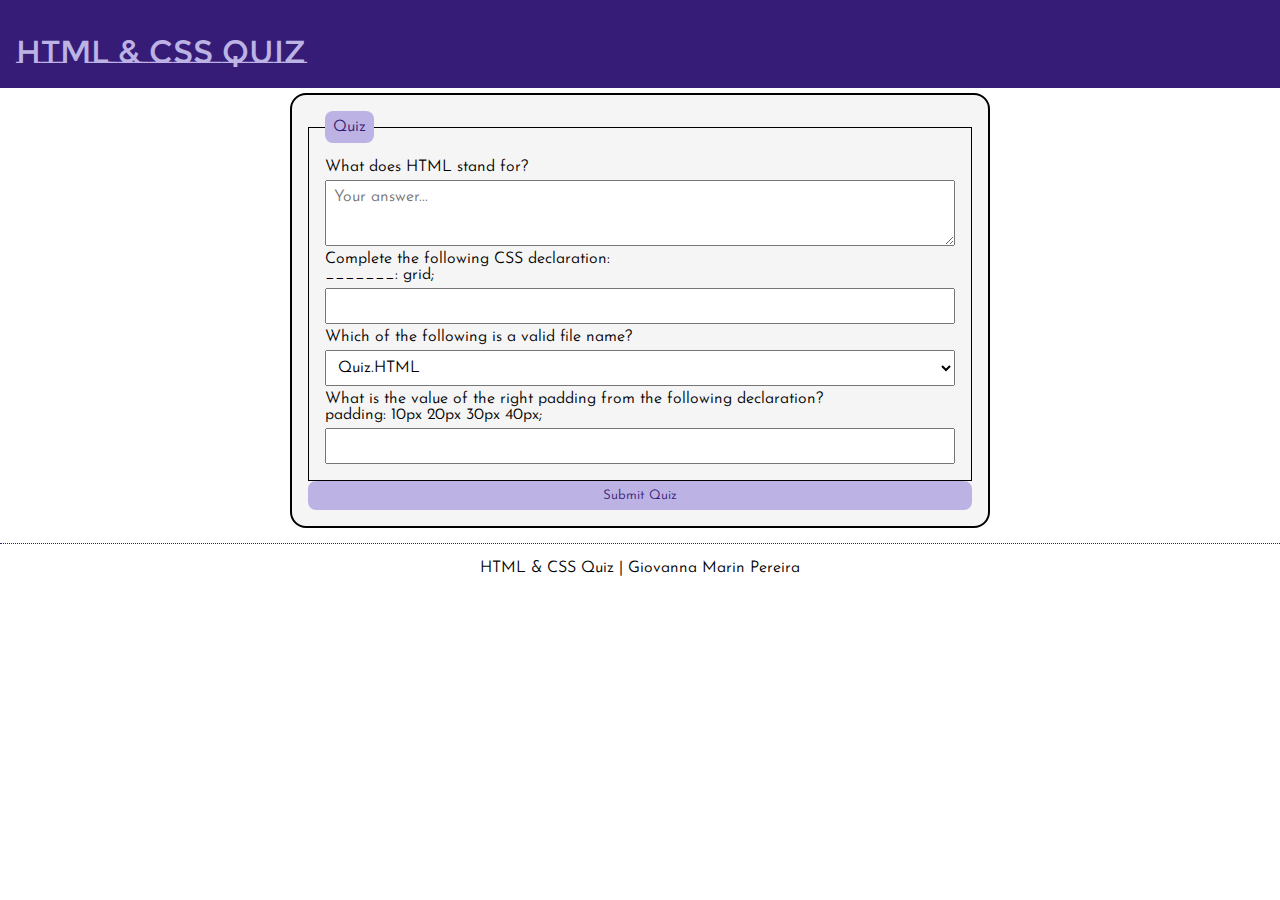
<file: quiz.html>
<!DOCTYPE html>
<html lang="en-US">

<head>
    <meta charset="utf-8">
    <meta name="viewport" content="width=device-width,initial-scale=1.0">
    <meta name="description" content="This is the home page for my WDD130 course">
    <meta name="author" content="Giovanna Marin Pereira">
    <link rel="stylesheet" href="styles/quiz.css">
    <title>Giovanna Marin Pereira | WDD 130</title>
</head>
<body>
    <header>
        <h1>HTML & CSS Quiz</h1>
    </header>
    <main>
        <form>
            <fieldset>
                <legend>Quiz</legend>
                <label for="q1">What does HTML stand for?</label>
                <textarea id="q1" name="q1" rows="3" placeholder="Your answer..."></textarea>
                <label for="q2">Complete the following CSS declaration:<br> _______: grid;</label>
                <input type="text" id="q2" name="q2">
                <label for="q3">Which of the following is a valid file name?</label>
                <select id="q3" name="q3">
                    <option value="chrome">Quiz.HTML</option>
                    <option value="safari">quiz 1.html</option>
                    <option value="quiz.html">quiz.html</option>
                    <option value="none">None is valid</option>
                </select>
                <label for="q4">What is the value of the right padding from the following declaration?<br>padding: 10px
                    20px 30px 40px;</label>
                <input type="number" id="q4" name="q4">
            </fieldset>
            <button type="submit">Submit Quiz</button>
        </form>
    </main>
    <footer>
        <p>HTML & CSS Quiz | Giovanna Marin Pereira</p>
    </footer>
</body>
</html>
</file>
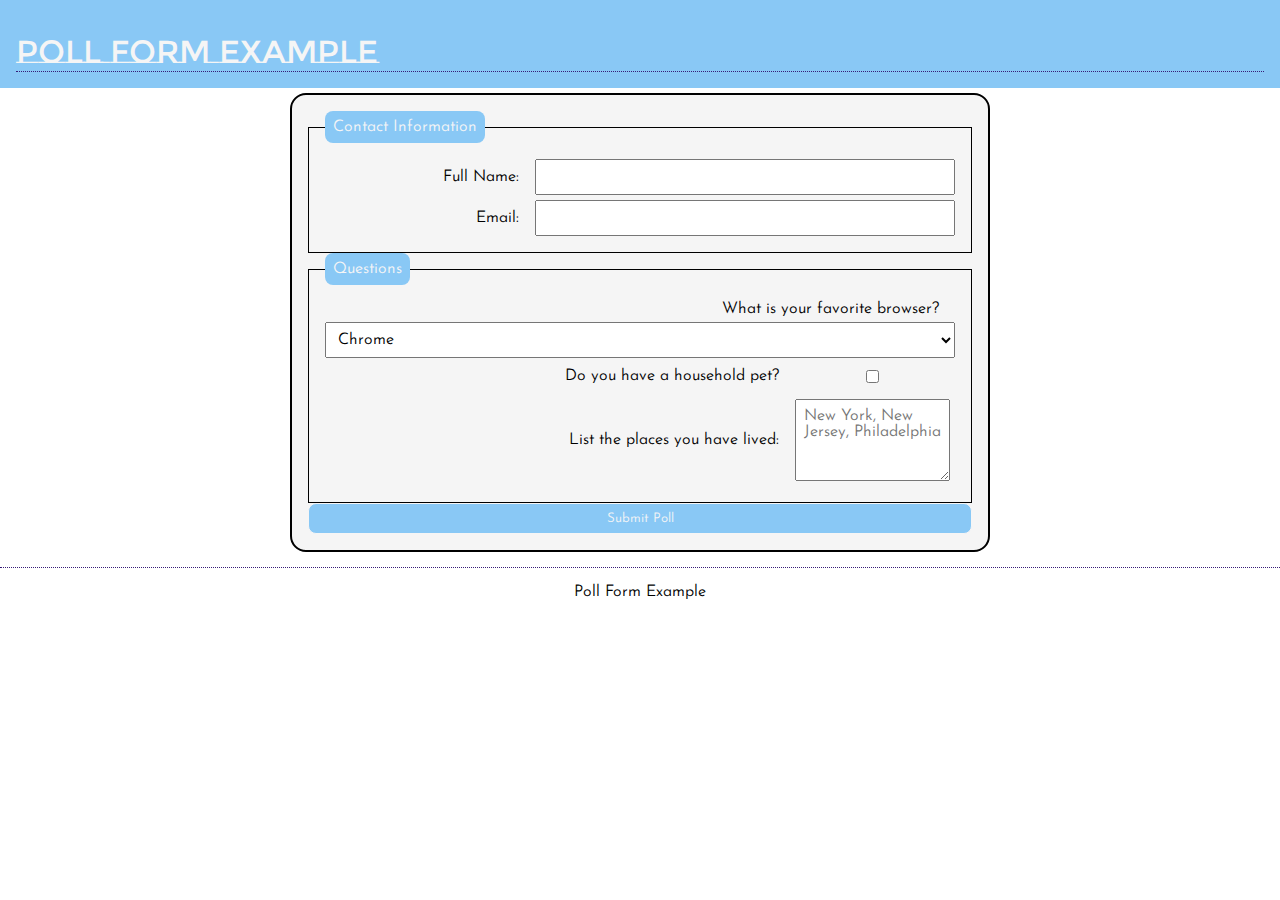
<file: week05/poll-form.html>
<!DOCTYPE html>
<html lang="en-US">

<head>
    <meta charset="utf-8">
    <meta name="viewport" content="width=device-width,initial-scale=1.0">
    <meta name="description" content="This is the home page for my WDD130 course">
    <meta name="author" content="Giovanna Marin Pereira">
    <link rel="stylesheet" href="styles/poll-form.css">
    <title>Giovanna Marin Pereira | WDD 130</title>
</head>
<header>
    <h1>Poll Form Example</h1>
</header>
<main>
    <form>
        <fieldset>
            <legend>Contact Information</legend>
            <div class="form-item column2">
                <label for="fullname">Full Name:</label>
                <input type="text" id="fullname" name="fullname">
            </div>
            <div class="form-item column2">
                <label for="email">Email:</label>
                <input type="email" id="useremail" name="useremail">
            </div>
        </fieldset>
        <fieldset>
            <legend>Questions</legend>
            <label for="browser">What is your favorite browser?</label>
            <select id="browser" name="browser">
                <option value="chrome">Chrome</option>
                <option value="safari">Safari</option>
                <option value="edge">Edge</option>
                <option value="firefox">Firefox</option>
                <option value="other">Other</option>
            </select>
            <div class="form-item column1">
                <label for="pet">Do you have a household pet?</label>
                <input type="checkbox" id="pet" name="pet">
            </div>
            <div class="form-item column1">
                <label for="feedback">List the places you have lived:</label>
                <textarea id="feedback" name="feedback" rows="4" placeholder="New York, New Jersey, Philadelphia"></textarea>
            </div>
        </fieldset>
        <button type="submit">Submit Poll</button>
    </form>
</main>
<footer>
    <p>Poll Form Example</p>
</footer>

</html>
</file>
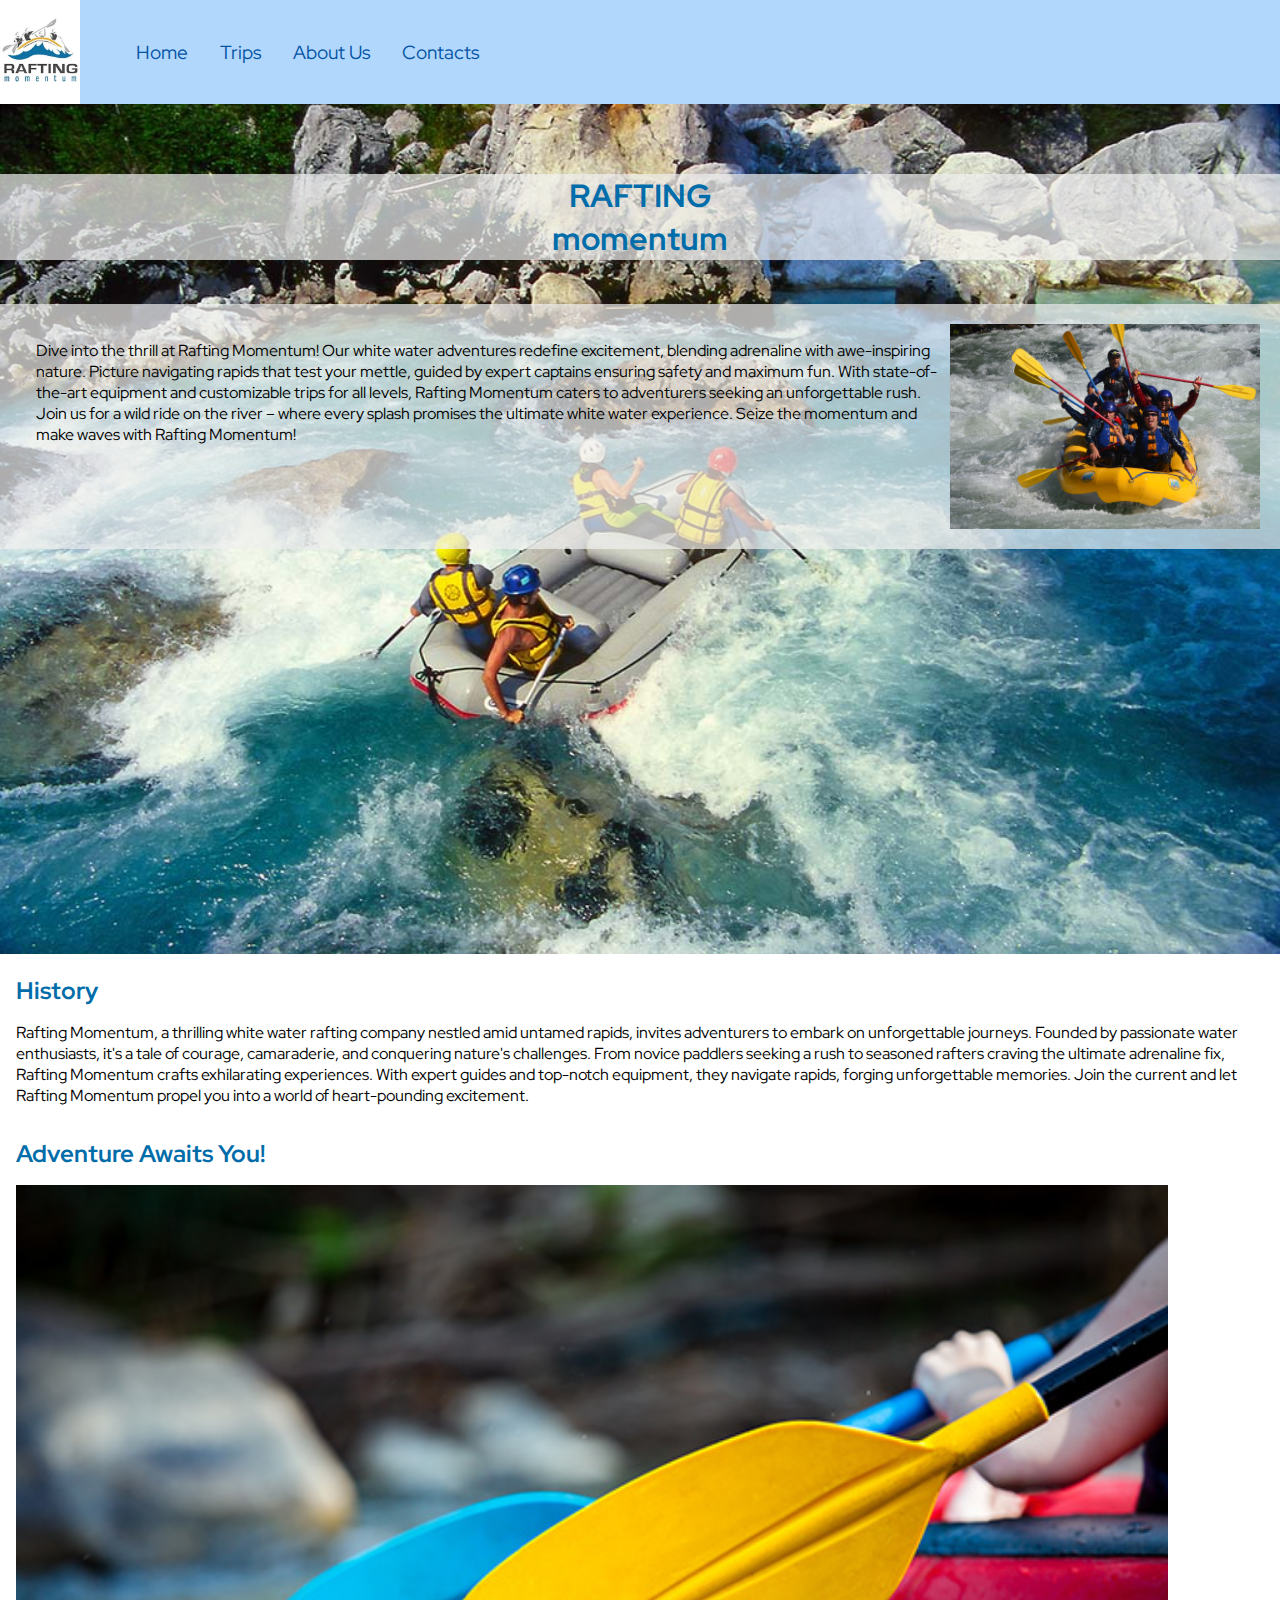
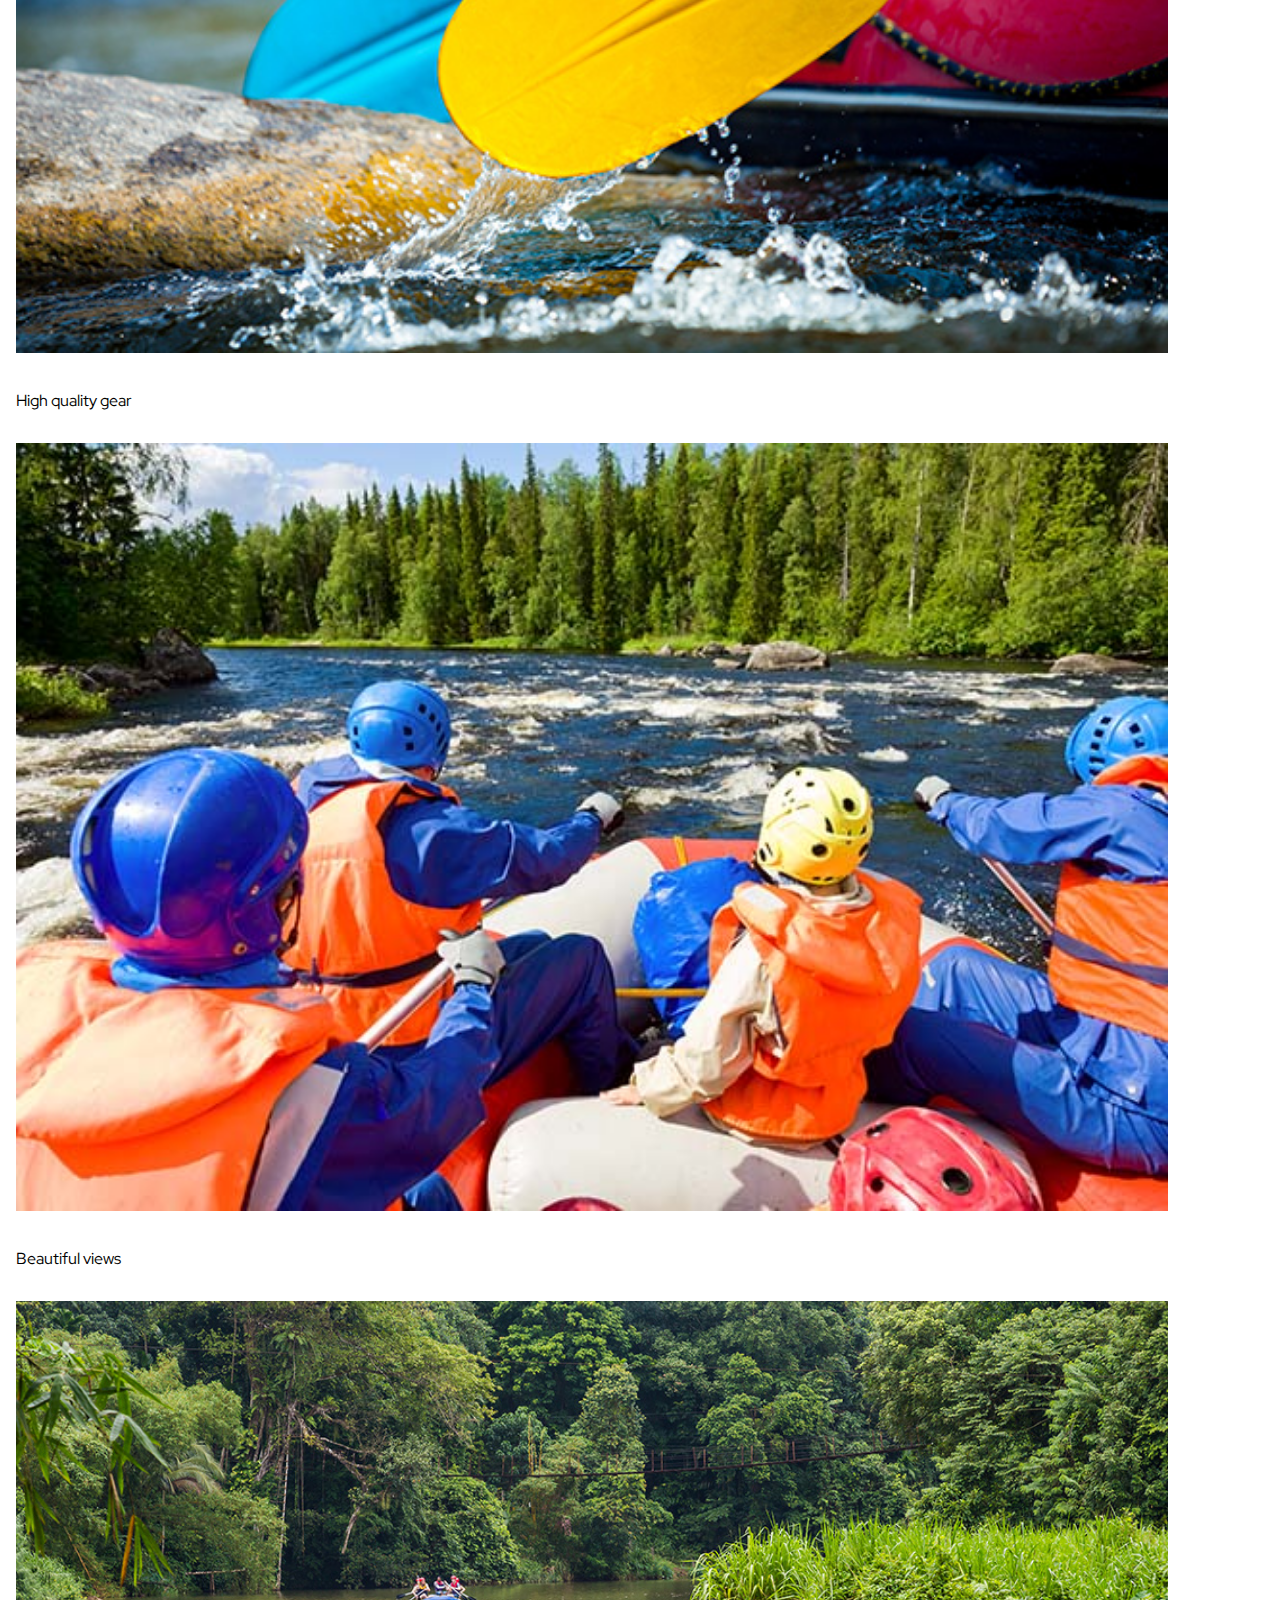
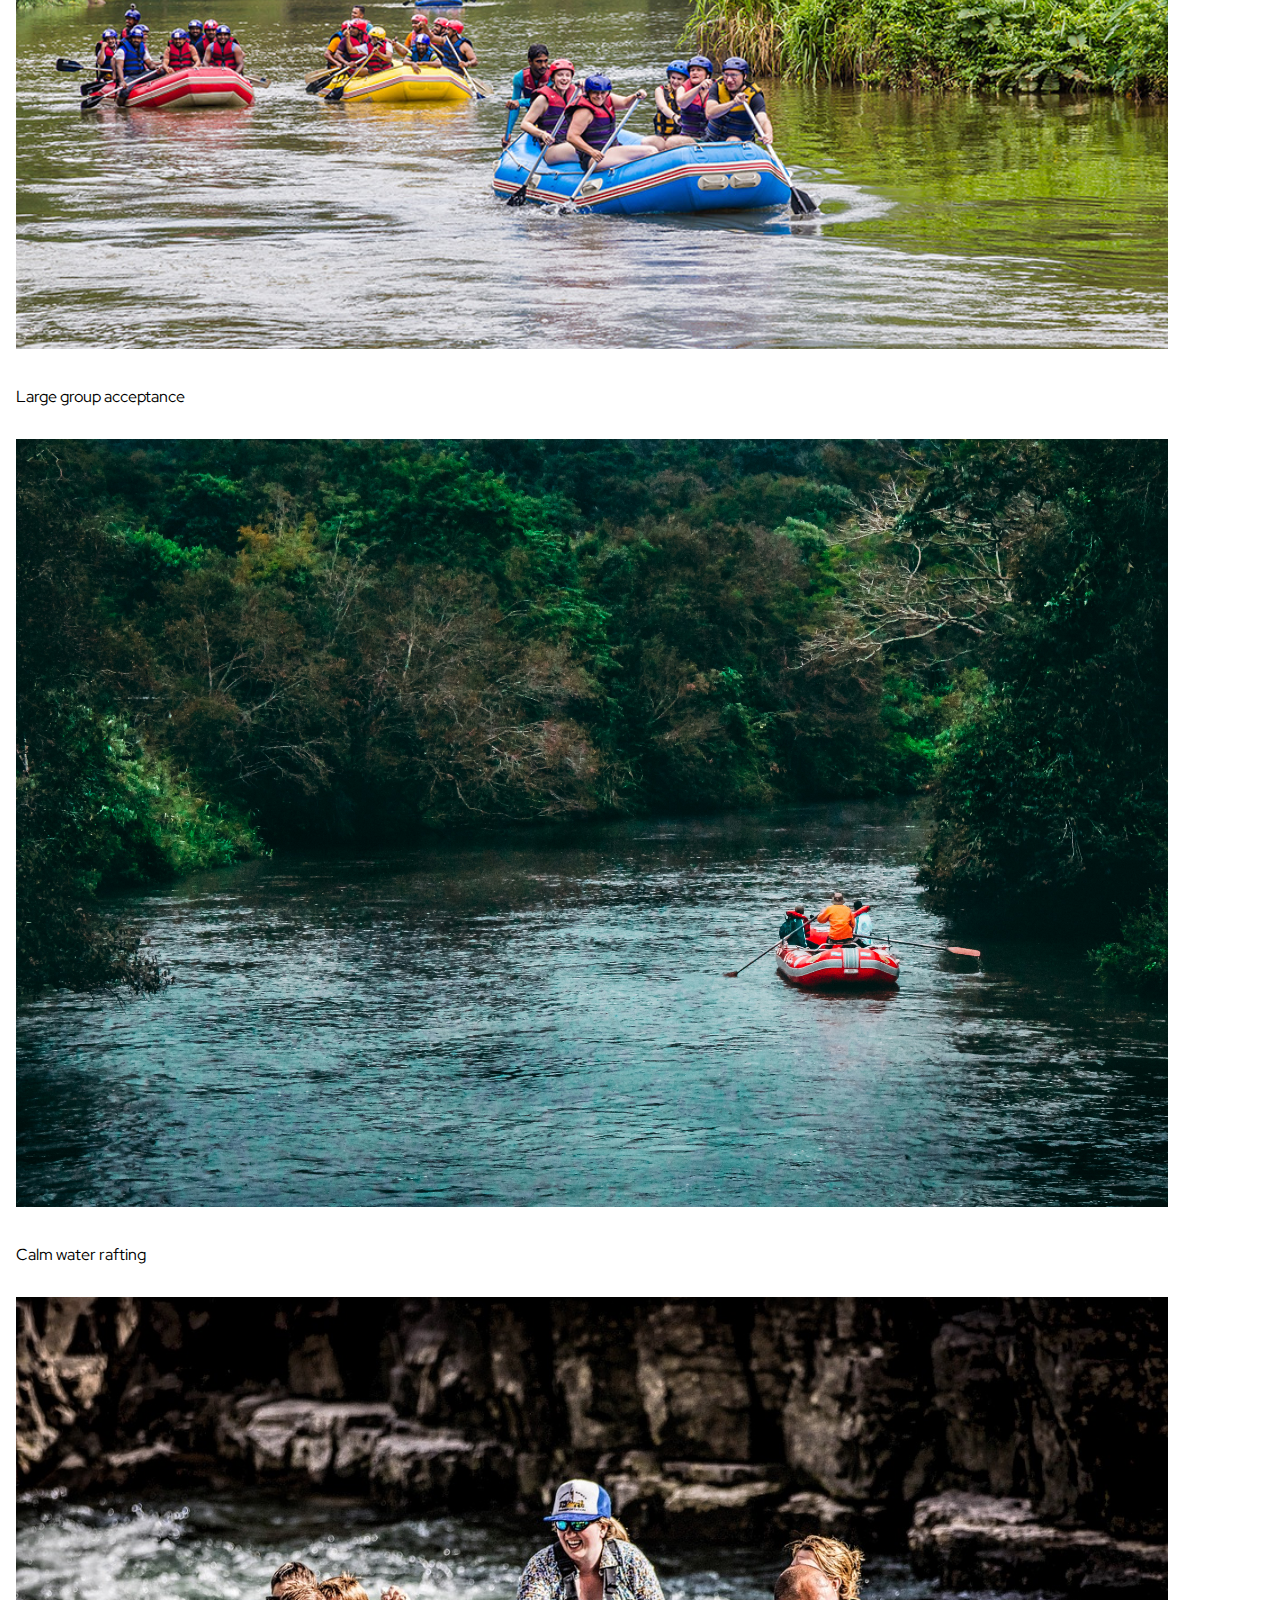
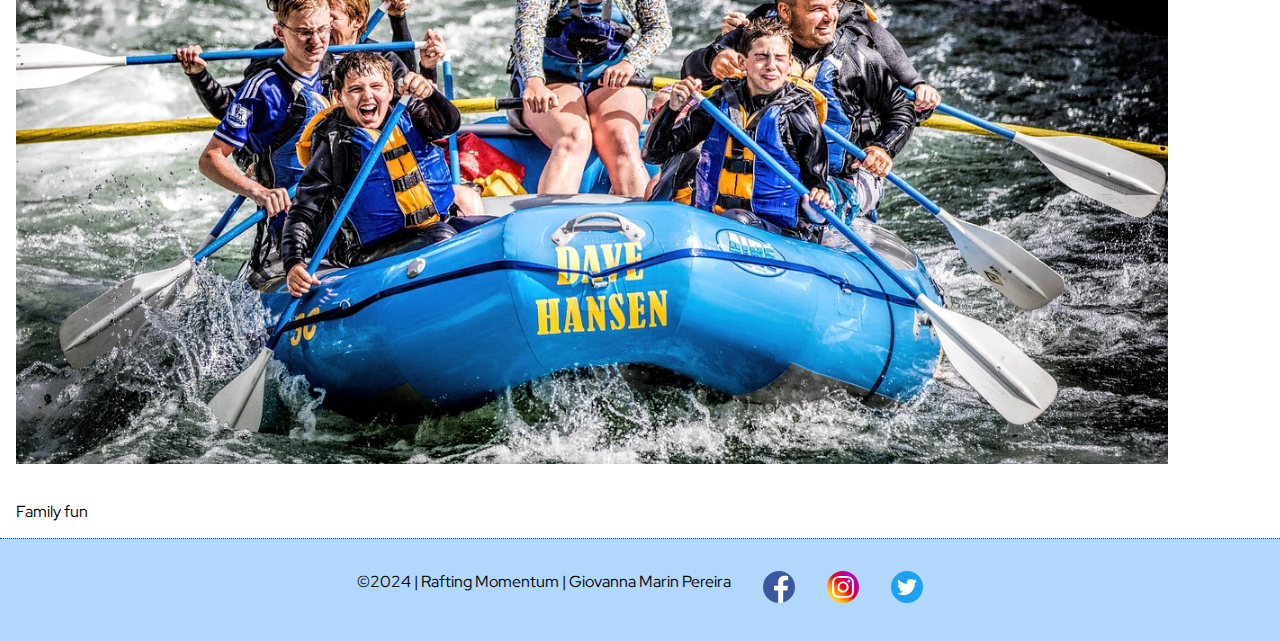
<file: wwr/about.html>
<!DOCTYPE html>
<html lang="en-US">

<head>
    <meta charset="utf-8">
    <meta name="viewport" content="width=device-width,initial-scale=1.0">
    <meta name="description" content="This is the 'about' page for my Rafting Momentum website">
    <meta name="author" content="Giovanna Marin Pereira">
    <link rel="stylesheet" href="styles/rafting.css">
    <title>Rafting Momentum About Us Page</title>
</head>

<body>
    <header>
        <img src="images/logo.jpg" alt="Rafting Momentum Logo">
        <nav>
            <a href="index.html">Home</a>
            <a href="trips.html">Trips</a>
            <a href="about.html">About Us</a>
            <a href="contact.html">Contacts</a>
        </nav>
    </header>
    <main>
        <div class="hero">
            <div class="heroimage">
                <img src="images/heroimage.jpg" alt="Whitewater Rafting">
                <h1>RAFTING<br>momentum</h1>
            </div>
            <article>
                <img src="images/article.jpg" alt="Customers enjoying their trip">
                <p>
                    Dive into the thrill at Rafting Momentum! Our white water adventures redefine excitement, blending adrenaline with awe-inspiring nature. Picture navigating rapids that test your mettle, guided by expert captains ensuring safety and maximum fun. With state-of-the-art equipment and customizable trips for all levels, Rafting Momentum caters to adventurers seeking an unforgettable rush. Join us for a wild ride on the river – where every splash promises the ultimate white water experience. Seize the momentum and make waves with Rafting Momentum!</p>
            </article>
        </div>
        <section>
            <h2>History</h2>
            <p>Rafting Momentum, a thrilling white water rafting company nestled amid untamed rapids, invites adventurers to embark on unforgettable journeys. Founded by passionate water enthusiasts, it's a tale of courage, camaraderie, and conquering nature's challenges. From novice paddlers seeking a rush to seasoned rafters craving the ultimate adrenaline fix, Rafting Momentum crafts exhilarating experiences. With expert guides and top-notch equipment, they navigate rapids, forging unforgettable memories. Join the current and let Rafting Momentum propel you into a world of heart-pounding excitement.</p>
        </section>
        <section>
            <h2>Adventure Awaits You!</h2>
            <div class="grid">
                <figure><img src="images/rafting1.jpg" alt="Rafting example">
                    <figcaption><p>High quality gear</p></figcaption>
                </figure>
                <figure><img src="images/rafting3.jpg" alt="Rafting example">
                    <figcaption><p>Beautiful views</p></figcaption>
                </figure>
                <figure><img src="images/rafting2.jpg" alt="Rafting example">
                    <figcaption><p>Large group acceptance</p></figcaption>
                </figure>
                <figure><img src="images/rafting4.jpg" alt="Rafting example">
                    <figcaption><p>Calm water rafting</p></figcaption>
                </figure>
                <figure><img src="images/rafting5.jpg" alt="Rafting example">
                    <figcaption><p>Family fun</p></figcaption>
                </figure>
            </div>
        </section>
    </main>
    <footer>
        <div class="footergrid">
            <p>©2024 | Rafting Momentum | Giovanna Marin Pereira</p>
            <nav class="sociallinks">
                <a href="https://facebook.com">
                    <img src="images/facebook.svg" alt="Facebook">
                </a>
                <a href="https://instagram.com">
                    <img src="images/instagram.svg" alt="Instagram">
                </a>
                <a href="https://twitter.com">
                    <img src="images/twitter.svg" alt="Twitter">
                </a>
            </nav>
        </div>
    </footer>
</body>

</html>
</file>
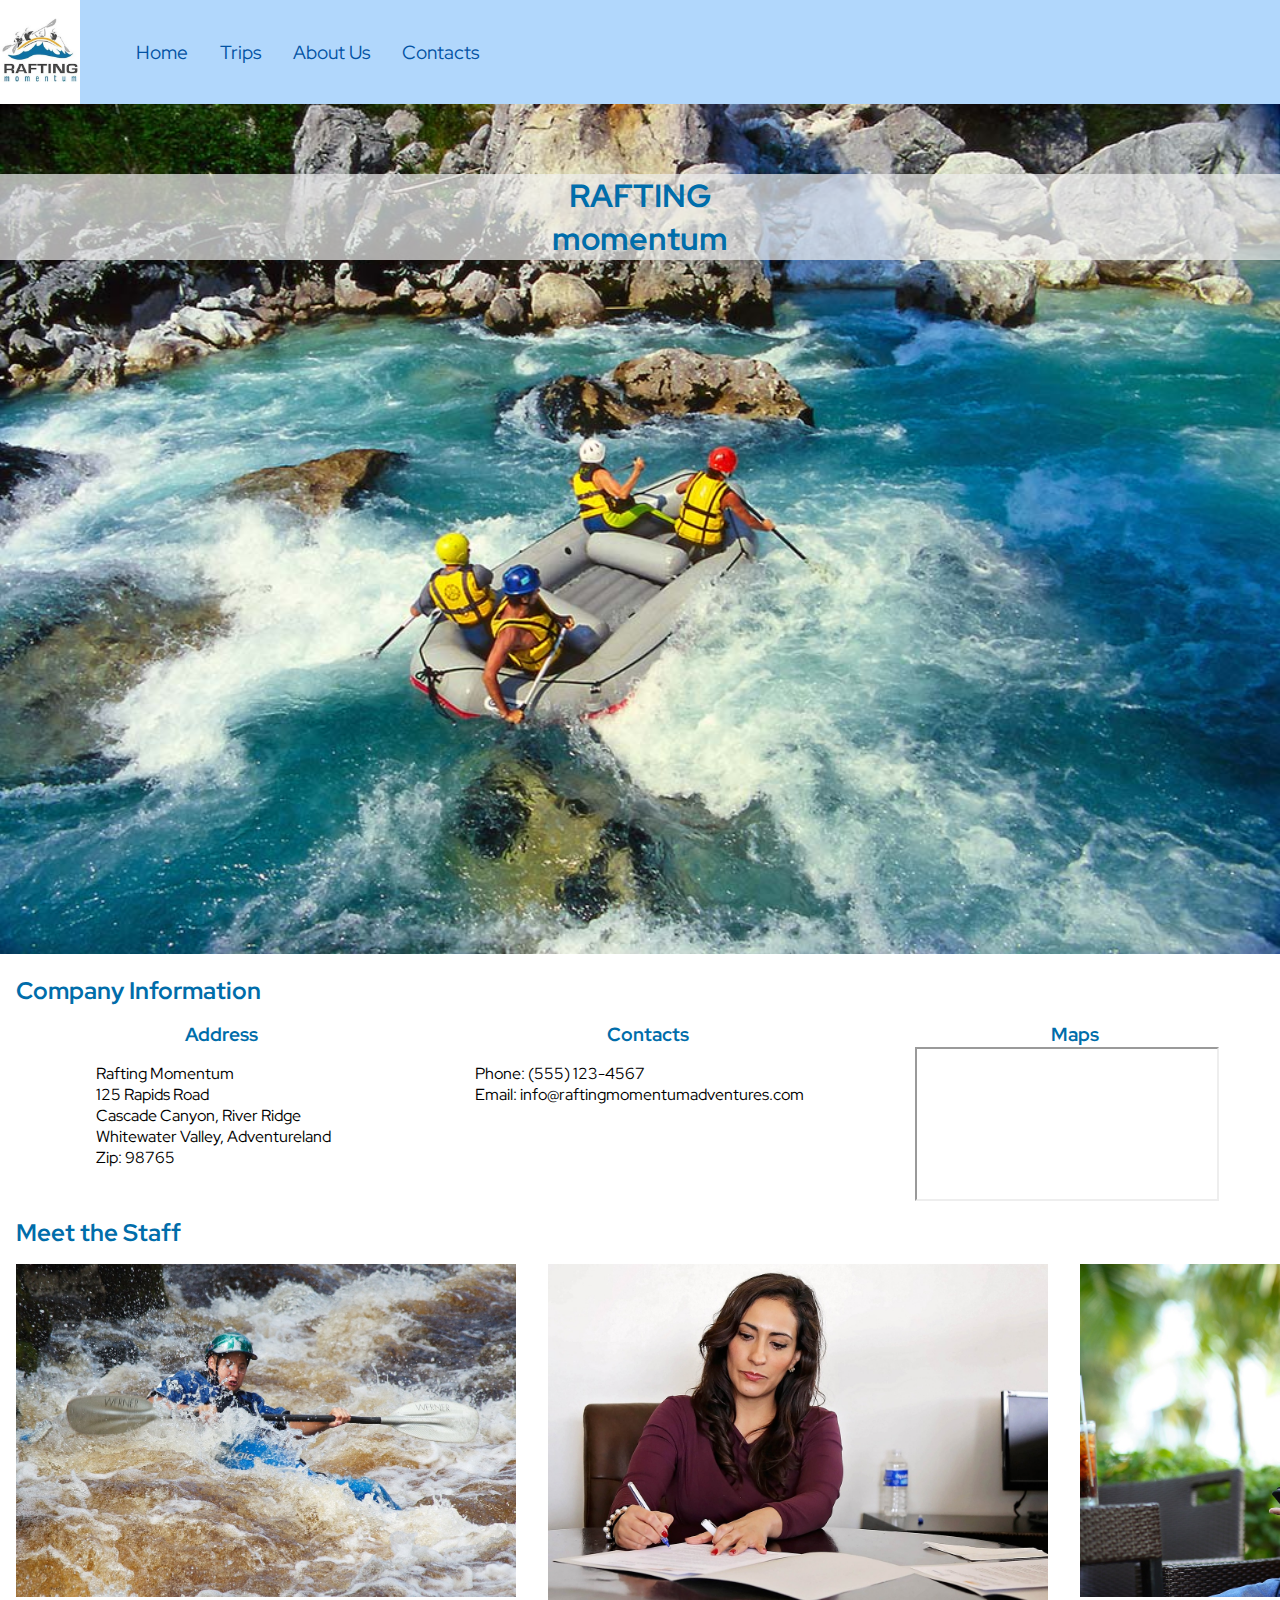
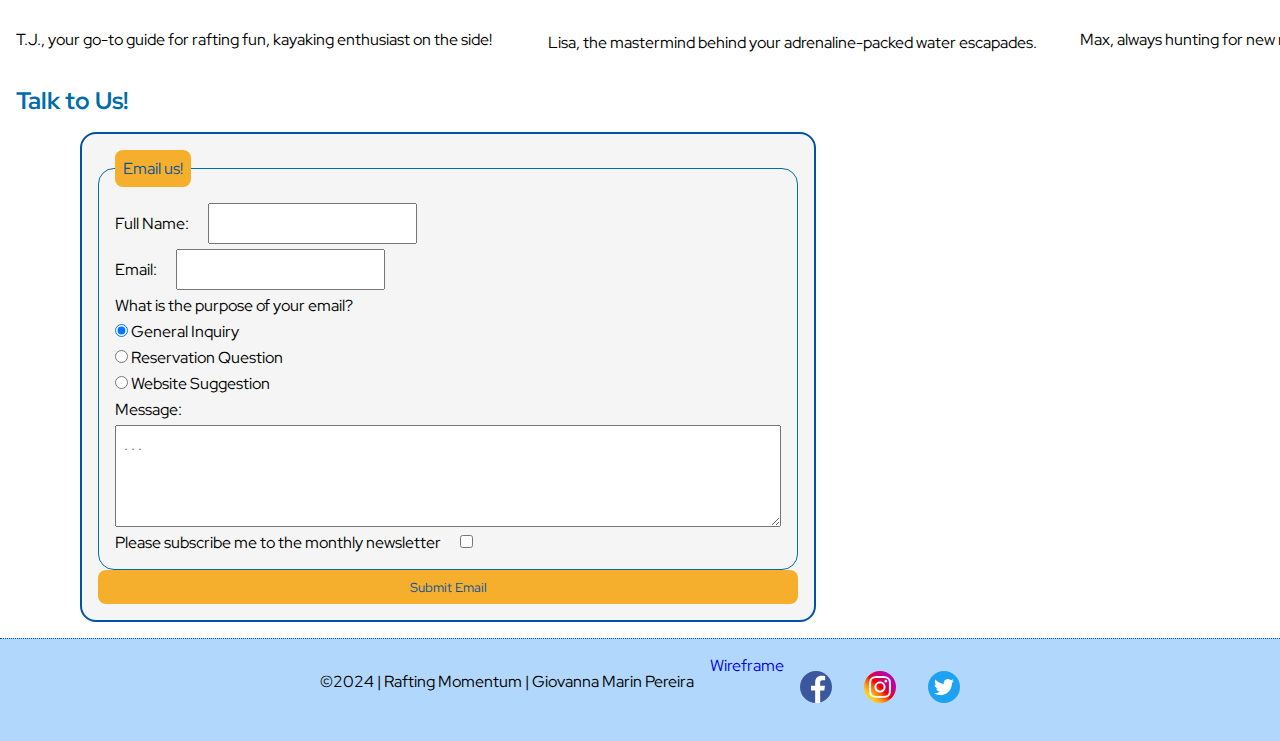
<file: wwr/contact.html>
<!DOCTYPE html>
<html lang="en-US">

<head>
    <meta charset="utf-8">
    <meta name="viewport" content="width=device-width,initial-scale=1.0">
    <meta name="description" content="This is the 'contact' page for my Rafting Momentum website">
    <meta name="author" content="Giovanna Marin Pereira">
    <link rel="stylesheet" href="styles/rafting.css">
    <title>Rafting Momentum Contact Page</title>
</head>

<body>
    <header>
        <img src="images/logo.jpg" alt="Rafting Momentum Logo">
        <nav>
            <a href="index.html">Home</a>
            <a href="trips.html">Trips</a>
            <a href="about.html">About Us</a>
            <a href="contact.html">Contacts</a>
        </nav>
    </header>
    <main>
        <div class="hero">
            <div class="heroimage">
                <img src="images/heroimage.jpg" alt="Whitewater Rafting">
                <h1>RAFTING<br>momentum</h1>
            </div>
        </div>
        <h2>Company Information</h2>
        <div class="info1">
            <h3>Address</h3>
            <h3>Contacts</h3>
            <h3>Maps</h3>
            <p>Rafting Momentum<br>
                125 Rapids Road<br>
                Cascade Canyon, River Ridge<br>
                Whitewater Valley, Adventureland<br>
                Zip: 98765</p>
            <p>Phone: (555) 123-4567<br>
                Email: info@raftingmomentumadventures.com</p>
            <iframe
                src="https://www.google.com/maps/embed?pb=!1m14!1m12!1m3!1d1662.067789811057!2d-111.25576102669649!3d33.57582889901993!2m3!1f0!2f0!3f0!3m2!1i1024!2i768!4f13.1!5e0!3m2!1spt-PT!2sit!4v1707607645941!5m2!1spt-PT!2sit"
                allowfullscreen="" loading="lazy" referrerpolicy="no-referrer-when-downgrade"></iframe>
        </div>
        <h2>Meet the Staff</h2>
        <div class="staffgrid">
            <figure><img src="images/staff1.jpg" alt="Rafting example">
                <figcaption>
                    <p>
                        T.J., your go-to guide for rafting fun, kayaking enthusiast on the side!</p>
                </figcaption>
            </figure>
            <figure><img src="images/staff2.jpg" alt="Rafting example">
                <figcaption>
                    <p>
                        Lisa, the mastermind behind your adrenaline-packed water escapades.</p>
                </figcaption>
            </figure>
            <figure><img src="images/staff3.jpg" alt="Rafting example">
                <figcaption>
                    <p>Max, always hunting for new rivers to amp up your adventure!</p>
                </figcaption>
            </figure>
        </div>
        <h2>Talk to Us!</h2>
        <form>
            <fieldset>
                <legend>Email us!</legend>
                <div class="form-item column2">
                    <label for="fullname">Full Name:</label>
                    <input type="text" id="fullname" name="fullname">
                </div>
                <div class="form-item column2">
                    <label for="useremail">Email:</label>
                    <input type="email" id="useremail" name="useremail">
                </div>
                <label>What is the purpose of your email?</label>
                <div>
                    <input type="radio" id="general" name="purpose" value="general" checked>
                    <label for="general">General Inquiry</label>
                </div>
                <div>
                    <input type="radio" id="reservation" name="purpose" value="reservation" >
                    <label for="reservation">Reservation Question</label>
                </div>
                <div>
                    <input type="radio" id="suggestion" name="purpose" value="suggestion" >
                    <label for="suggestion">Website Suggestion</label>
                </div>
                <label for="feedback">Message:</label>
                <textarea id="feedback" name="feedback" rows="4" placeholder=". . ."></textarea>
                <div class="form-item column1">
                    <label for="newsletter">Please subscribe me to the monthly newsletter</label>
                    <input type="checkbox" id="newsletter" name="newsletter">
                </div>
            </fieldset>
            <button type="submit">Submit Email</button>
        </form>
    </main>
    <footer>
        <div class="footergrid">
            <p>©2024 | Rafting Momentum | Giovanna Marin Pereira</p>
            <a href="https://app.moqups.com/DlHYA0i5Q2xpIqZnFfQZU6mBgAuEFySO/view/page/a57f5c842">Wireframe</a>
            <nav class="sociallinks">
                <a href="https://facebook.com">
                    <img src="images/facebook.svg" alt="Facebook">
                </a>
                <a href="https://instagram.com">
                    <img src="images/instagram.svg" alt="Instagram">
                </a>
                <a href="https://twitter.com">
                    <img src="images/twitter.svg" alt="Twitter">
                </a>
            </nav>
        </div>
    </footer>
</body>

</html>
</file>
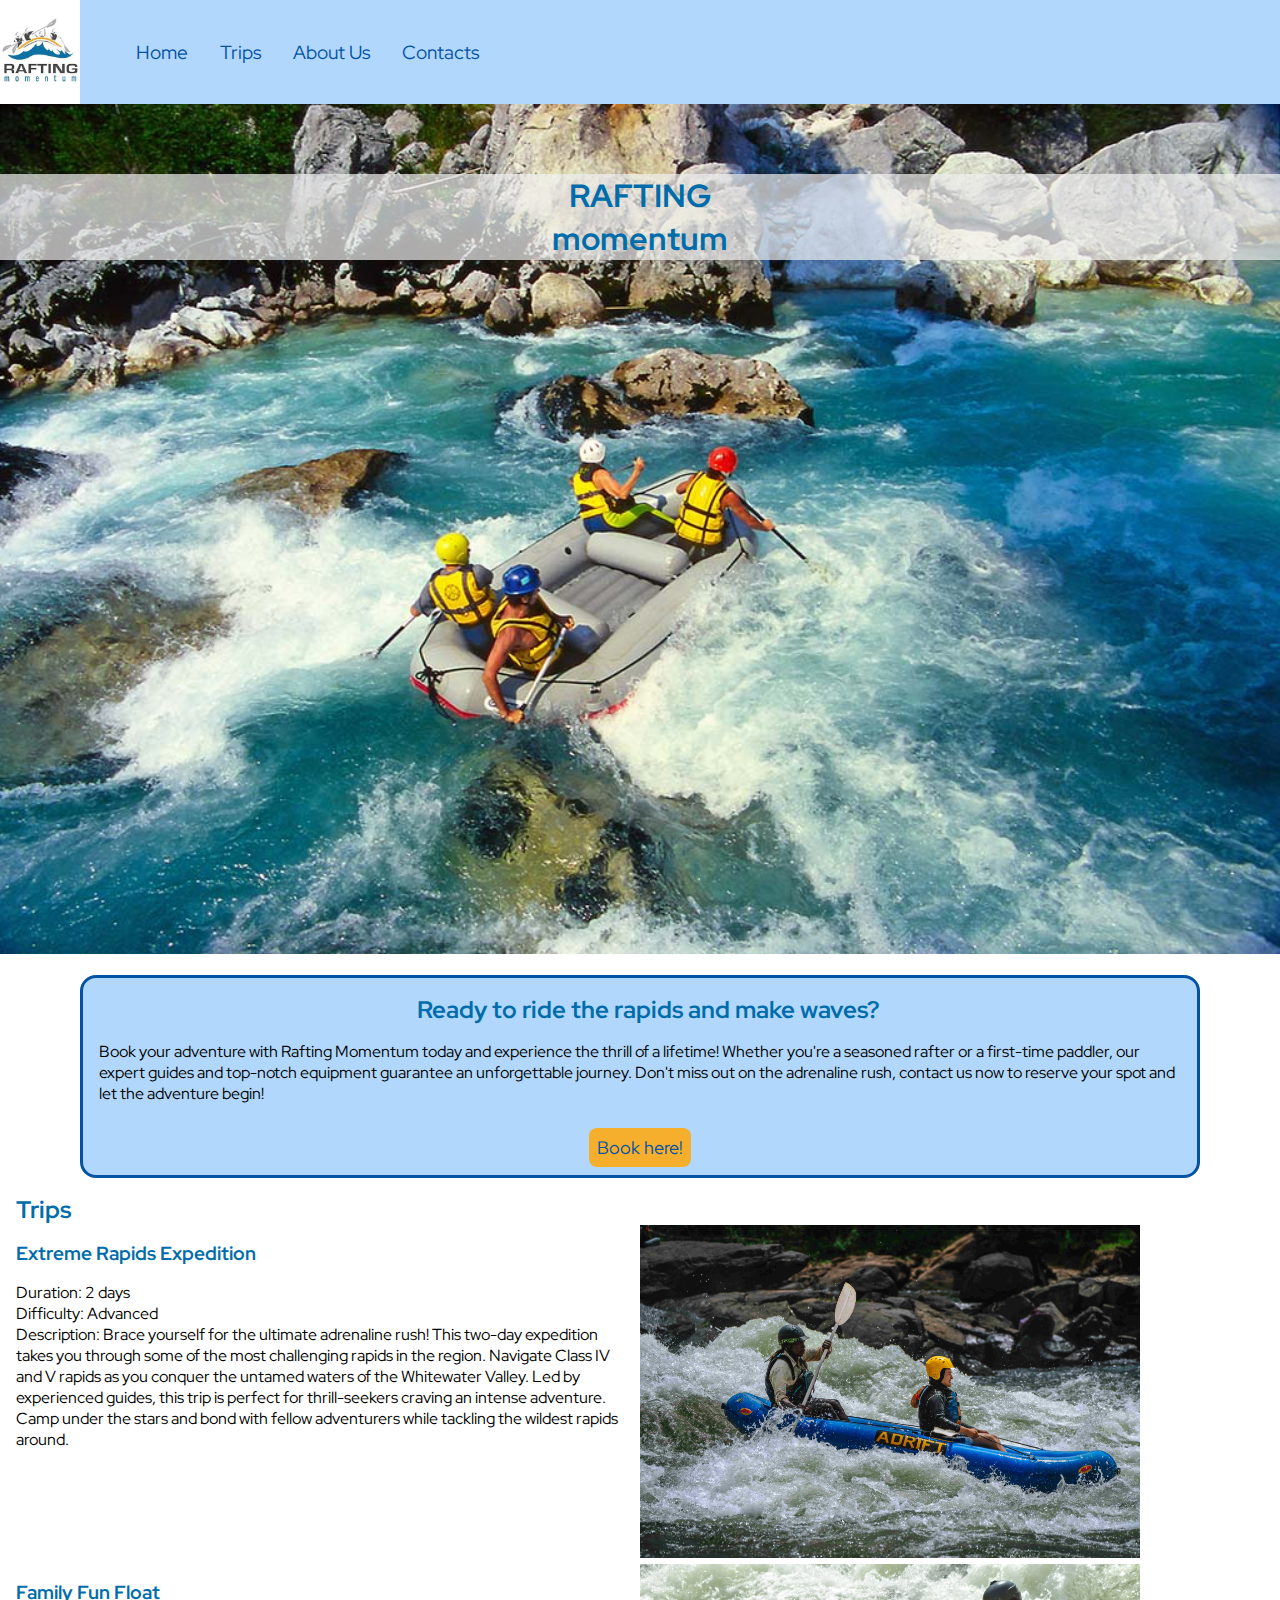
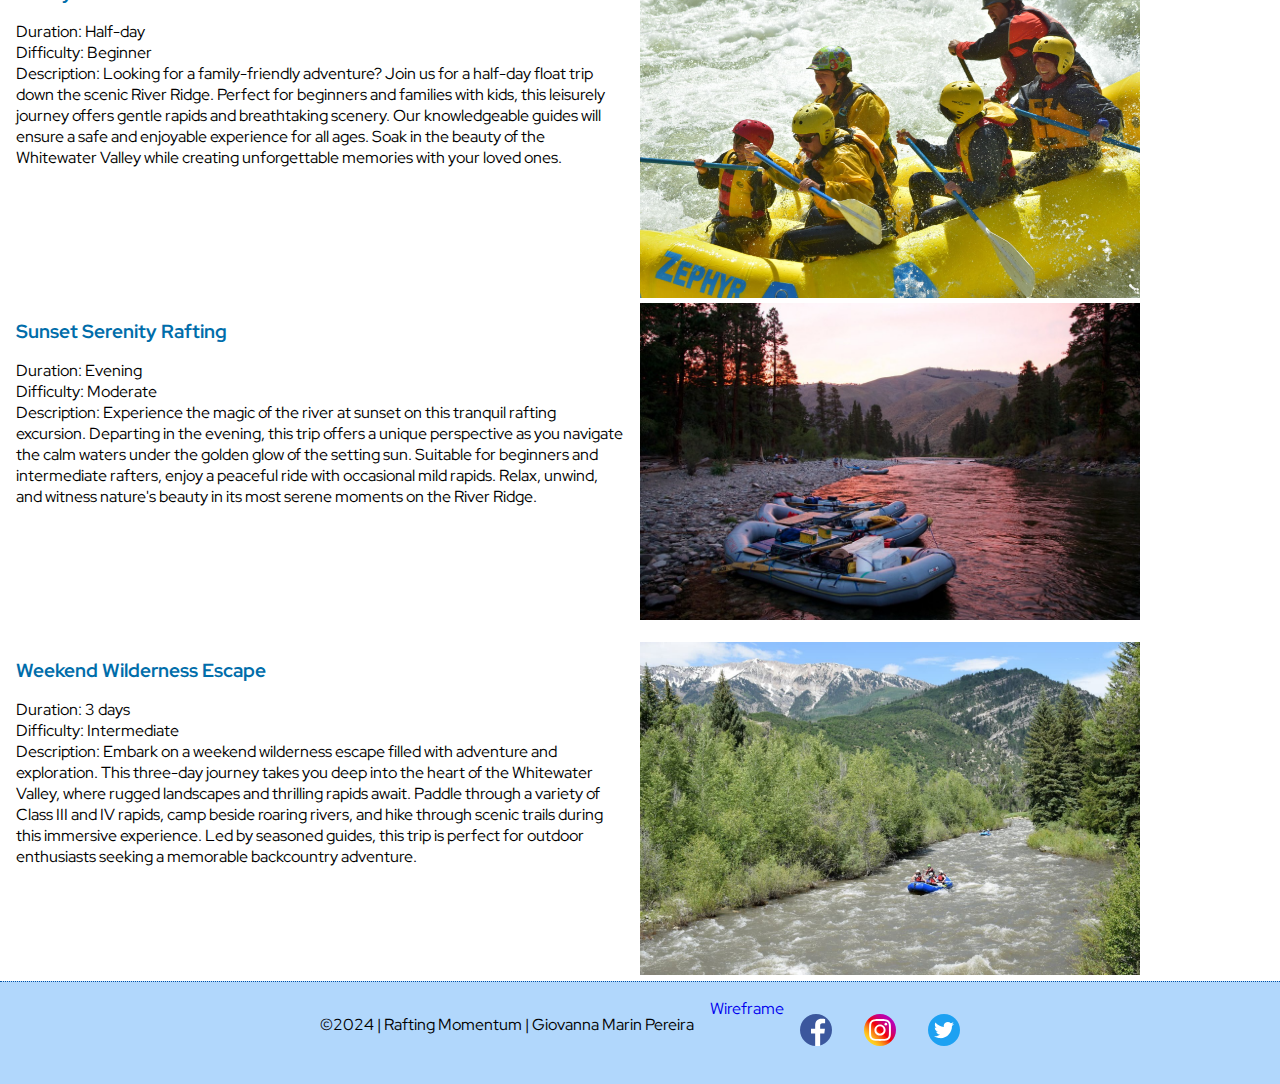
<file: wwr/trips.html>
<!DOCTYPE html>
<html lang="en-US">

<head>
    <meta charset="utf-8">
    <meta name="viewport" content="width=device-width,initial-scale=1.0">
    <meta name="description" content="This is the 'trips' page for my Rafting Momentum website">
    <meta name="author" content="Giovanna Marin Pereira">
    <link rel="stylesheet" href="styles/rafting.css">
    <title>Rafting Momentum Trips Page</title>
</head>

<body>
    <header>
        <img src="images/logo.jpg" alt="Rafting Momentum Logo">
        <nav>
            <a href="index.html">Home</a>
            <a href="trips.html">Trips</a>
            <a href="about.html">About Us</a>
            <a href="contact.html">Contacts</a>
        </nav>
    </header>
    <main>
        <div class="hero">
            <div class="heroimage">
                <img src="images/heroimage.jpg" alt="Whitewater Rafting">
                <h1>RAFTING<br>momentum</h1>
            </div>
        </div>
        <div class="callaction">
            <h2>Ready to ride the rapids and make waves?</h2>
            <p> Book your adventure with Rafting Momentum today and experience the thrill of a lifetime! Whether you're
                a seasoned rafter or a first-time paddler, our expert guides and top-notch equipment guarantee an
                unforgettable journey. Don't miss out on the adrenaline rush, contact us now to reserve your spot and
                let the adventure begin!</p>
            <a href="contact.html">
                <button>Book here!</button>
            </a>
        </div>
        <h2>Trips</h2>
        <div class="tripsgrid">
            <div class="grid-item">
                <h3>Extreme Rapids Expedition</h3>
                <p>Duration: 2 days<br>
                    Difficulty: Advanced<br>
                    Description: Brace yourself for the ultimate adrenaline rush! This two-day expedition takes you
                    through some of the most challenging rapids in the region. Navigate Class IV and V rapids as you
                    conquer the untamed waters of the Whitewater Valley. Led by experienced guides, this trip is perfect
                    for thrill-seekers craving an intense adventure. Camp under the stars and bond with fellow
                    adventurers while tackling the wildest rapids around.</p>
            </div>
            <div class="grid-item">
                <img src="images/extreme.jpg" alt="Extreme Rapids Expedition">
            </div>
            <div class="grid-item">
                <h3>Family Fun Float</h3>
                <p>Duration: Half-day<br>
                    Difficulty: Beginner<br>
                    Description: Looking for a family-friendly adventure? Join us for a half-day float trip down the
                    scenic River Ridge. Perfect for beginners and families with kids, this leisurely journey offers
                    gentle rapids and breathtaking scenery. Our knowledgeable guides will ensure a safe and enjoyable
                    experience for all ages. Soak in the beauty of the Whitewater Valley while creating unforgettable
                    memories with your loved ones.</p>
            </div>
            <div class="grid-item">
                <img src="images/family.jpg" alt="Family Fun Float">
            </div>
            <div class="grid-item">
                <h3>Sunset Serenity Rafting</h3>
                <p>Duration: Evening<br>
                    Difficulty: Moderate<br>
                    Description: Experience the magic of the river at sunset on this tranquil rafting excursion.
                    Departing in the evening, this trip offers a unique perspective as you navigate the calm waters
                    under the golden glow of the setting sun. Suitable for beginners and intermediate rafters, enjoy a
                    peaceful ride with occasional mild rapids. Relax, unwind, and witness nature's beauty in its most
                    serene moments on the River Ridge.</p>
            </div>
            <div class="grid-item">
                <img src="images/sunset.jpg" alt="Sunset Serenity Rafting">
            </div>
            <div class="grid-item">
                <h3>Weekend Wilderness Escape</h3>
                <p>Duration: 3 days<br>
                    Difficulty: Intermediate<br>
                    Description: Embark on a weekend wilderness escape filled with adventure and exploration. This
                    three-day journey takes you deep into the heart of the Whitewater Valley, where rugged landscapes
                    and thrilling rapids await. Paddle through a variety of Class III and IV rapids, camp beside roaring
                    rivers, and hike through scenic trails during this immersive experience. Led by seasoned guides,
                    this trip is perfect for outdoor enthusiasts seeking a memorable backcountry adventure.</p>
            </div>
            <div class="grid-item">
                <img src="images/wilderness.jpg" alt="Weekend Wilderness Escape">
            </div>
        </div>
    </main>
    <footer>
        <div class="footergrid">
            <p>©2024 | Rafting Momentum | Giovanna Marin Pereira</p>
            <a href="https://app.moqups.com/CSrWWbc9T8NwN4c8oaMAcmBEv7oR8L0C/view/page/a57f5c842">Wireframe</a>
            <nav class="sociallinks">
                <a href="https://facebook.com">
                    <img src="images/facebook.svg" alt="Facebook">
                </a>
                <a href="https://instagram.com">
                    <img src="images/instagram.svg" alt="Instagram">
                </a>
                <a href="https://twitter.com">
                    <img src="images/twitter.svg" alt="Twitter">
                </a>
            </nav>
        </div>
    </footer>
</body>

</html>
</file>
<file: styles/quiz.css>
@import url('https://fonts.googleapis.com/css2?family=Montserrat+Subrayada:wght@400;700&display=swap');
@import url('https://fonts.googleapis.com/css2?family=Josefin+Sans:ital,wght@0,100..700;1,100..700&family=Montserrat+Subrayada:wght@400;700&display=swap');
:root {
    --primary-color: #5E3FB3;
    --secondary-color: #371C77;
    --accent1-color: #BCB3E4;
    --accent2-color: #89C8F5;
    --heading-font: 'Montserrat Subrayada';
    --paragraph-font: 'Josefin Sans';
    --nav-background-color:var(--primary-color);
    --nav-link-color:var(--accent1-color);
    --nav-hover-link-color: var(--secondary-color);
    --nav-hover-background-color:var(--accent1-color);
}
/*universal rules*/
* {
    margin: 0;
    padding:  0;
    box-sizing: border-box;
    font-family: var(--paragraph-font);
    font-weight: 350;
}

/*header rules*/

header {
    margin: 0 auto;
    display: grid;
    padding: 1rem;
    background-color: var(--secondary-color);
}
h1 {
    font-family: var(--heading-font);
    margin-top: 1rem;
    border-bottom: 0.5px dotted var(--secondary-color);
    color: var(--accent1-color);
}

/*body rules*/

form {
    display: grid;
    padding: 1rem;
    margin: 5px auto;
    max-width: 700px;
    border: 2px solid #000;
    border-radius: 1rem;
    background-color: whitesmoke;
}
fieldset {
    display: grid;
    grid-gap: 5px;
    border: 1px solid #000;
    padding: 1rem;
}
legend {
    padding: 0.5rem;
    background-color: var(--accent1-color);
    color: var(--secondary-color);
    border-radius: 0.5rem;
}
button {
    padding: 0.5rem;
    background-color: var(--accent1-color);
    border: 1px;
    border-radius: 0.5rem;
    color: var(--secondary-color);
}
button:hover {
    color: var(--accent1-color);
    background-color: var(--secondary-color);
}
label {
    text-align: left;
    padding-right: 1rem;
}
input, select, textarea {
    padding: 0.5rem;
    font-size: 1rem;
}
input [type="checkbox"] {
    width: 20px;
    height: 20px;
    vertical-align: bottom;
}
footer {
    margin-top: 15px;
    border-top: 1px dotted var(--secondary-color);
    text-align: center;
    padding: 1rem;
}

 /* class selectors */
</file>
<file: week05/styles/poll-form.css>
@import url('https://fonts.googleapis.com/css2?family=Montserrat+Subrayada:wght@400;700&display=swap');
@import url('https://fonts.googleapis.com/css2?family=Josefin+Sans:ital,wght@0,100..700;1,100..700&family=Montserrat+Subrayada:wght@400;700&display=swap');
:root {
    --primary-color: #5E3FB3;
    --secondary-color: #371C77;
    --accent1-color: #BCB3E4;
    --accent2-color: #89C8F5;
    --heading-font: 'Montserrat Subrayada';
    --paragraph-font: 'Josefin Sans';
    --nav-background-color:var(--primary-color);
    --nav-link-color:var(--accent1-color);
    --nav-hover-link-color: var(--secondary-color);
    --nav-hover-background-color:var(--accent1-color);
}
/*universal rules*/
* {
    margin: 0;
    padding:  0;
    box-sizing: border-box;
    font-family: var(--paragraph-font);
    font-weight: 350;
}

/*header rules*/

header {
    margin: 0 auto;
    display: grid;
    padding: 1rem;
    background-color: var(--accent2-color);
}
h1 {
    font-family: var(--heading-font);
    margin-top: 1rem;
    border-bottom: 0.5px dotted var(--secondary-color);
    color: whitesmoke;
}

/*body rules*/

form {
    display: grid;
    padding: 1rem;
    margin: 5px auto;
    max-width: 700px;
    border: 2px solid #000;
    border-radius: 1rem;
    background-color: whitesmoke;
}
fieldset {
    display: grid;
    grid-gap: 5px;
    border: 1px solid #000;
    padding: 1rem;
}
legend {
    padding: 0.5rem;
    background-color: var(--accent2-color);
    color: whitesmoke;
    border-radius: 0.5rem;
}
button {
    padding: 0.5rem;
    background-color: var(--accent2-color);
    border: 1px solid whitesmoke;
    border-radius: 0.5rem;
    color: whitesmoke;
}
button:hover {
    color: var(--accent2-color);
    background-color: white;
}
label {
    text-align: right;
    padding-right: 1rem;
}
input, select, textarea {
    padding: 0.5rem;
    font-size: 1rem;
}
input [type="checkbox"] {
    width: 20px;
    height: 20px;
    vertical-align: bottom;
}
footer {
    margin-top: 15px;
    border-top: 1px dotted var(--secondary-color);
    text-align: center;
    padding: 1rem;
}

 /* class selectors */
 .form-item {
    display: grid;
    align-items: center;
 }
.column1 {
    grid-template-columns: 3fr 1fr;
    margin: 5px;
}
.column2 {
    grid-template-columns: 1fr 2fr;
}
</file>
<file: wwr/styles/rafting.css>
@import url('https://fonts.googleapis.com/css2?family=Red+Hat+Display:ital,wght@0,300..900;1,300..900&display=swap');
:root {
--primary-color: #006DAA;
--secondary-color: #0353A4;
--accent1-color: #F6AE2D;
--accent2-color: #B1D7FC;
--heading-font: 'Red Hat Display', bold;
--paragraph-font: 'Red Hat Display';
--nav-background-color:var(--accent2-color);
--nav-link-color:var(--secondary-color);
--nav-hover-link-color: #ffffff;
--nav-hover-background-color:var(--accent1-color);
}

/*universal rules*/
* {
    margin: 0;
    padding: 0;
    font-family: "Red Hat Display";
    text-decoration: none;
}
h2, h3, h4, h5, h6 {
    color: var(--primary-color);
    margin-top: 1rem;
    margin-left: 1rem;
}
p {
    padding: 1rem;
}

/*header*/
header {
    padding: 0;
    background-color: var(--accent2-color);
    margin: 0;
	display: grid;
	grid-template-columns: 120px 2fr 1fr;
	align-items: center;
	border-bottom: 1px;
}
header img{
   width: 5rem; 
}
nav {
    background-color: var(--nav-background-color);
    font-size: 1.2rem;
    display: flex;
}
nav a {
    display: block;
    color: var(--nav-link-color);
    text-decoration: none;
    padding: 1rem;
}
nav a:link, nav a:visited {
    color: var(--nav-link-color);
}
nav a:hover {
    color: var(--nav-hover-link-color);
    background-color: var(--nav-hover-background-color);
}

h1 {
    color: var(--primary-color);
    position: absolute;
    top: 70px;
    right: 0;
    background-color: rgba(240, 240, 240, 0.7);
    width: 1000px;
    display: block;
    text-align: center;
}
article {
    padding: 20px;
    position: absolute;
    top: 200px;
    background-color: rgba(240, 240, 240, 0.7);
}
article img {
    width: 25%;
    float: right;
}

/*body*/
section img{
    padding: 1rem;
    width: 90%;
}
form {
    display: grid;
    padding: 1rem;
    margin: 1rem 5rem;
    max-width: 700px;
    border: 2px solid var(--secondary-color);
    border-radius: 1rem;
    background-color: whitesmoke;
}
fieldset {
    display: grid;
    grid-gap: 5px;
    border: 1px solid var(--primary-color);
    border-radius: 1rem;
    padding: 1rem;
}
legend {
    padding: 0.5rem;
    background-color: var(--accent1-color);
    color: var(--secondary-color);
    border-radius: 0.5rem;
}
button {
    padding: 0.5rem;
    background-color: var(--accent1-color);
    border: 1px;
    border-radius: 0.5rem;
    color: var(--secondary-color);
}
button:hover {
    color: var(--accent1-color);
    background-color: var(--secondary-color);
}
label {
    text-align: left;
    padding-right: 1rem;
}
input, select, textarea {
    padding: 0.5rem;
    font-size: 1rem;
}
input [type="checkbox"] {
    width: 20px;
    height: 20px;
    vertical-align: bottom;
}

/*footer*/
footer {
    background-color: var(--nav-background-color);
    margin-top: 0;
    border-top: 1px dotted var(--secondary-color);
    text-align: center;
    padding: 1rem;
}
footer img {
    width: 2rem;
    height: auto;
    
}

/* class slectors*/
.hero {
    position: relative;
    display: block;
    width: 100%;
    height: auto;
}
.heroimage img {
    width: 100%;
}
.heroimage h1 {
    width: 100%;
}
.info1 {
    display: grid;
    grid-template-columns: repeat(3, 1fr);
    justify-items: center;
}
.staffgrid {
    display: grid;
    grid-template-columns: repeat(3, 1fr);
}
.staffgrid img{
    display: grid;
    grid-template-columns: repeat(3, 1fr);
    justify-items: center;
    max-width: 500px;
    padding: 1rem;
}
.callaction {
    display: grid;
    justify-items: center;
    border: solid var(--secondary-color);
    border-radius: 1rem;
    margin: 1rem 5rem;
    background-color: var(--accent2-color);
}
.callaction button  {
    margin: 0.5rem;
    font-size: 18px;
}
.tripsgrid {
    display: grid;
    grid-template-columns: repeat(2, 1fr);
    grid-template-rows: repeat(4, 1fr);
}
.tripsgrid img {
    max-width: 500px;
    grid-template-columns: repeat(2, 1fr);
    grid-template-rows: repeat(4, 1fr);
}
.discountsgrid {
    display: grid;
    grid-template-columns: repeat(2, 1fr);
}
.discountsgrid img {
    max-width: 450px;
    max-height: 200px;
    margin: 1rem;
}
.footergrid {
    display: flex;
    justify-content: center;
}
</file>
